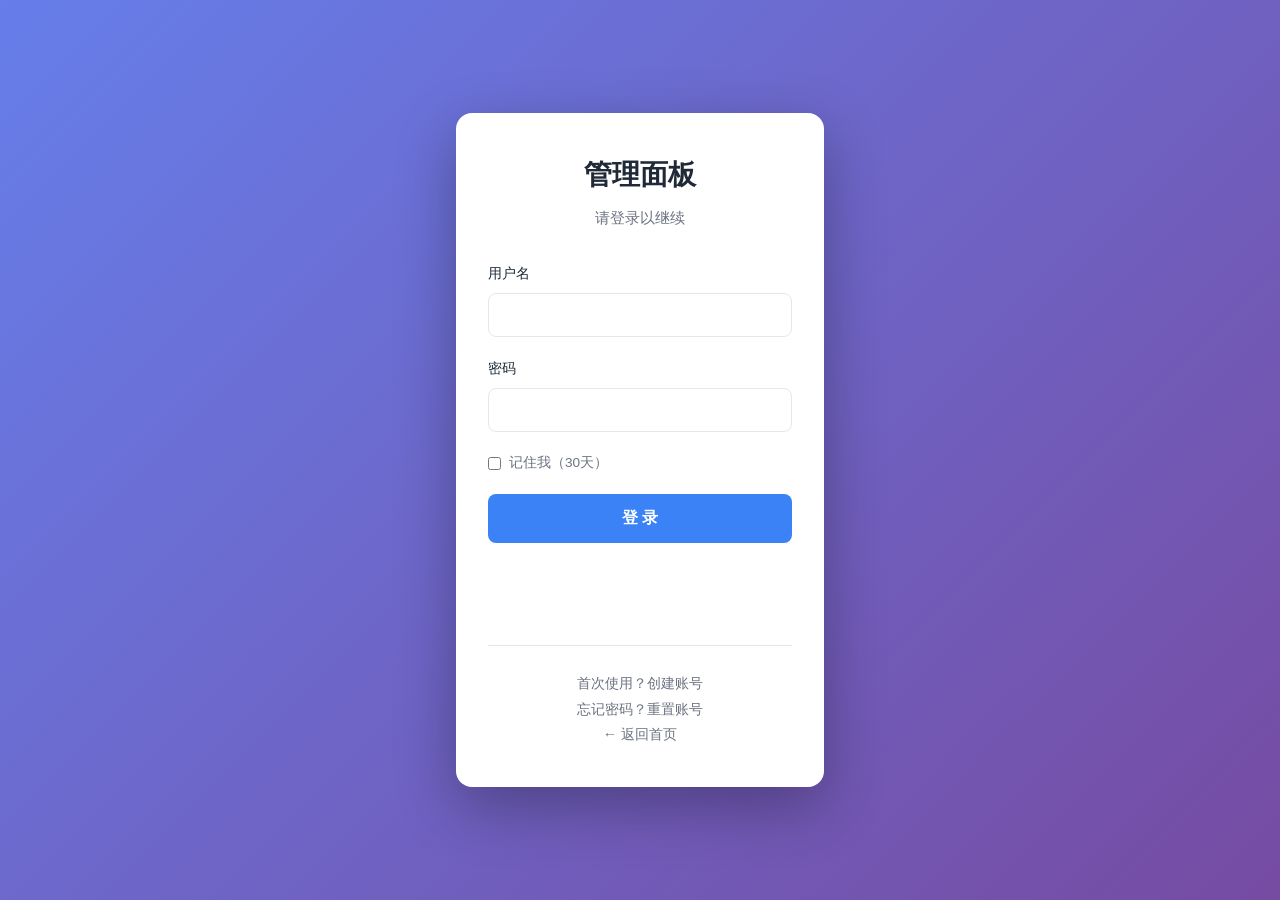
<file: admin/login.html>
<!DOCTYPE html>
<html lang="zh-CN">
<head>
    <meta charset="UTF-8">
    <meta name="viewport" content="width=device-width, initial-scale=1.0">
    <title>登录 - 管理面板</title>
    <link rel="stylesheet" href="assets/css/admin.css">
    <link rel="icon" type="image/x-icon" href="../assets/images/favicon.ico">
</head>
<body class="login-body">
    <div class="login-container">
        <div class="login-card">
            <h1 id="formTitle">管理面板</h1>
            <p id="formSubtitle" class="login-subtitle">请登录以继续</p>
            
            <!-- 登录表单 -->
            <form id="loginForm" class="login-form">
                <div class="form-group">
                    <label for="username">用户名</label>
                    <input type="text" id="username" name="username" required autocomplete="username">
                </div>
                
                <div class="form-group">
                    <label for="password">密码</label>
                    <input type="password" id="password" name="password" required autocomplete="current-password">
                </div>
                
                <div class="form-group form-check">
                    <input type="checkbox" id="remember" name="remember">
                    <label for="remember">记住我（30天）</label>
                </div>
                
                <button type="submit" class="btn-login">登 录</button>
                
                <p id="errorMsg" class="error-msg"></p>
                <p id="successMsg" class="success-msg"></p>
            </form>
            
            <!-- 初始化表单（首次设置账号） -->
            <form id="initForm" class="login-form" style="display: none;">
                <div class="form-group">
                    <label for="initSecret">初始化密钥</label>
                    <input type="password" id="initSecret" name="initSecret" placeholder="如果配置了的话">
                </div>
                
                <div class="form-group">
                    <label for="initUsername">设置用户名</label>
                    <input type="text" id="initUsername" name="initUsername" required>
                </div>
                
                <div class="form-group">
                    <label for="initPassword">设置密码</label>
                    <input type="password" id="initPassword" name="initPassword" required minlength="6">
                </div>
                
                <div class="form-group">
                    <label for="initPassword2">确认密码</label>
                    <input type="password" id="initPassword2" name="initPassword2" required minlength="6">
                </div>
                
                <button type="submit" class="btn-login">创建账号</button>
                
                <p id="initErrorMsg" class="error-msg"></p>
                <p id="initSuccessMsg" class="success-msg"></p>
            </form>
            
            <!-- 重置密码表单 -->
            <form id="resetForm" class="login-form" style="display: none;">
                <div class="form-group">
                    <label for="resetSecret">重置密钥</label>
                    <input type="password" id="resetSecret" name="resetSecret" required>
                </div>
                
                <div class="form-group">
                    <label for="resetUsername">新用户名</label>
                    <input type="text" id="resetUsername" name="resetUsername" required>
                </div>
                
                <div class="form-group">
                    <label for="resetPassword">新密码</label>
                    <input type="password" id="resetPassword" name="resetPassword" required minlength="6">
                </div>
                
                <div class="form-group">
                    <label for="resetPassword2">确认新密码</label>
                    <input type="password" id="resetPassword2" name="resetPassword2" required minlength="6">
                </div>
                
                <button type="submit" class="btn-login">重置密码</button>
                
                <p id="resetErrorMsg" class="error-msg"></p>
                <p id="resetSuccessMsg" class="success-msg"></p>
            </form>
            
            <div class="login-footer">
                <a href="#" id="toggleInit">首次使用？创建账号</a>
                <br>
                <a href="#" id="toggleReset">忘记密码？重置账号</a>
                <br>
                <a href="/">← 返回首页</a>
            </div>
        </div>
    </div>

    <script src="assets/js/auth.js"></script>
</body>
</html>
</file>
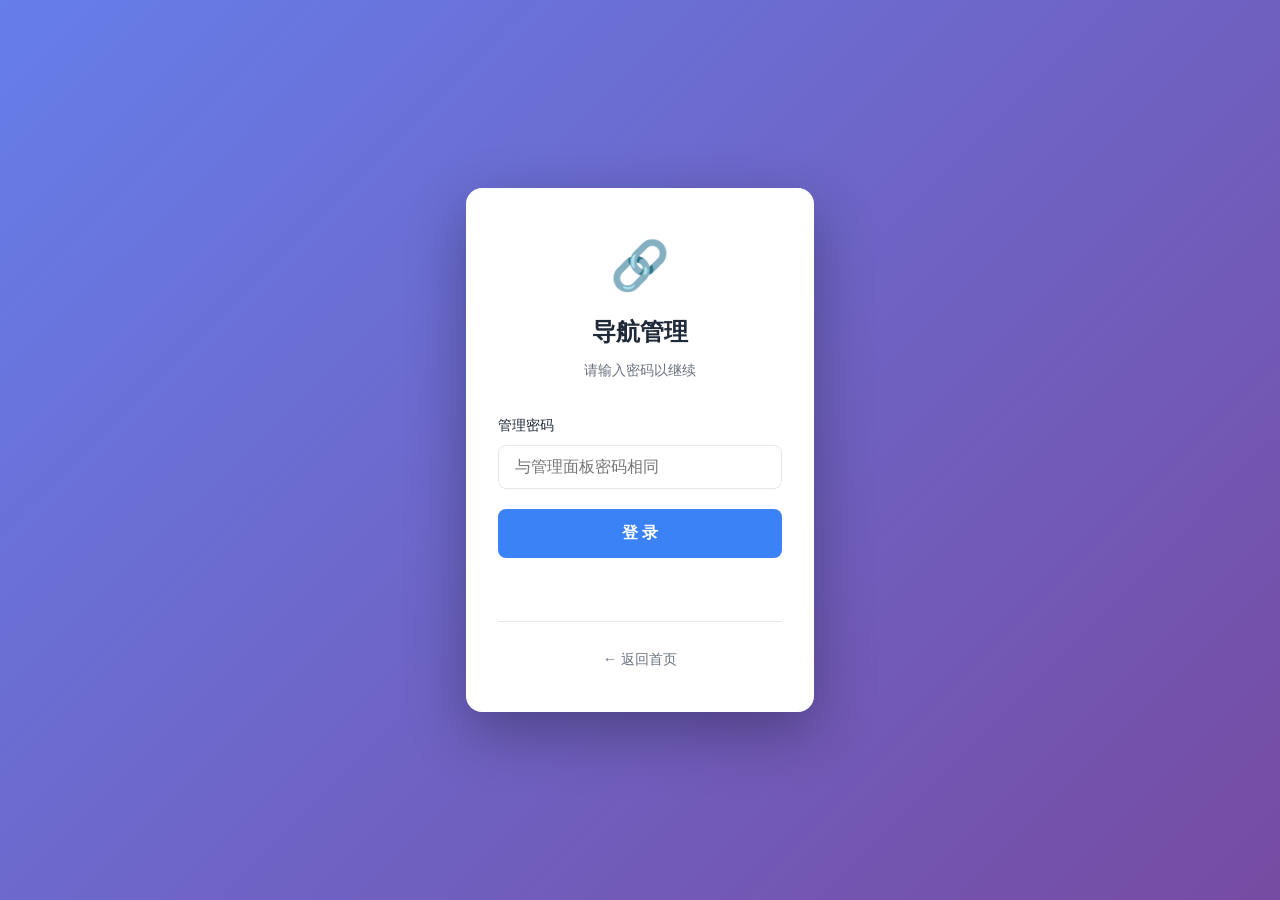
<file: nav-admin/login.html>
<!DOCTYPE html>
<html lang="zh-CN">
<head>
    <meta charset="UTF-8">
    <meta name="viewport" content="width=device-width, initial-scale=1.0">
    <title>导航管理 - 登录</title>
    <link rel="stylesheet" href="assets/css/nav-admin.css">
    <link rel="icon" type="image/x-icon" href="../assets/images/favicon.ico">
</head>
<body class="login-body">
    <div class="login-container">
        <div class="login-card">
            <div class="login-icon">🔗</div>
            <h1>导航管理</h1>
            <p class="login-subtitle">请输入密码以继续</p>
            
            <form id="loginForm" class="login-form">
                <div class="form-group">
                    <label for="password">管理密码</label>
                    <input type="password" id="password" name="password" required autocomplete="current-password" placeholder="与管理面板密码相同">
                </div>
                
                <button type="submit" class="btn-login">登 录</button>
                
                <p id="errorMsg" class="error-msg"></p>
            </form>
            
            <div class="login-footer">
                <a href="/">← 返回首页</a>
            </div>
        </div>
    </div>

    <script src="assets/js/nav-auth.js"></script>
</body>
</html>
</file>
<file: admin/assets/css/admin.css>
/* ===== 管理面板样式 ===== */
* {
    margin: 0;
    padding: 0;
    box-sizing: border-box;
}

:root {
    --primary-color: #3b82f6;
    --primary-hover: #2563eb;
    --bg-color: #f3f4f6;
    --sidebar-bg: #1f2937;
    --sidebar-text: #d1d5db;
    --sidebar-active: #3b82f6;
    --card-bg: #ffffff;
    --text-color: #1f2937;
    --text-secondary: #6b7280;
    --border-color: #e5e7eb;
    --success-color: #10b981;
    --warning-color: #f59e0b;
    --danger-color: #ef4444;
    --info-color: #3b82f6;
}

@media (prefers-color-scheme: dark) {
    :root {
        --bg-color: #111827;
        --card-bg: #1f2937;
        --text-color: #f9fafb;
        --text-secondary: #9ca3af;
        --border-color: #374151;
    }
}

body {
    font-family: -apple-system, BlinkMacSystemFont, "Segoe UI", Roboto, sans-serif;
    background-color: var(--bg-color);
    color: var(--text-color);
    line-height: 1.6;
}

/* ===== 表单元素基础样式（支持暗色模式） ===== */
input[type="text"],
input[type="password"],
input[type="email"],
input[type="number"],
input[type="url"],
input[type="search"],
input[type="tel"],
input[type="date"],
input[type="time"],
input[type="datetime-local"],
input[type="month"],
input[type="week"],
textarea,
select,
.form-input,
.form-select {
    width: 100%;
    padding: 0.6rem 0.75rem;
    border: 1px solid var(--border-color);
    border-radius: 0.5rem;
    background: var(--card-bg);
    color: var(--text-color);
    font-size: 0.95rem;
    font-family: inherit;
    transition: border-color 0.2s, box-shadow 0.2s;
    box-sizing: border-box;
}

input[type="text"]:focus,
input[type="password"]:focus,
input[type="email"]:focus,
input[type="number"]:focus,
input[type="url"]:focus,
textarea:focus,
select:focus,
.form-input:focus,
.form-select:focus {
    outline: none;
    border-color: var(--primary-color, #667eea);
    box-shadow: 0 0 0 3px rgba(102, 126, 234, 0.15);
}

input::placeholder,
textarea::placeholder {
    color: var(--text-secondary);
    opacity: 0.7;
}

textarea {
    resize: vertical;
    min-height: 80px;
}

input[type="checkbox"],
input[type="radio"] {
    width: auto;
    cursor: pointer;
    accent-color: var(--primary-color, #667eea);
}

input[type="range"] {
    width: 100%;
    cursor: pointer;
    accent-color: var(--primary-color, #667eea);
}

input[type="file"] {
    width: 100%;
    padding: 0.5rem;
    border: 1px solid var(--border-color);
    border-radius: 0.5rem;
    background: var(--card-bg);
    color: var(--text-color);
    cursor: pointer;
}

input[type="color"] {
    width: 50px;
    height: 40px;
    border: 1px solid var(--border-color);
    border-radius: 0.5rem;
    cursor: pointer;
    background: var(--card-bg);
    padding: 2px;
}

/* ===== 登录页 ===== */
.login-body {
    min-height: 100vh;
    display: flex;
    align-items: center;
    justify-content: center;
    background: linear-gradient(135deg, #667eea 0%, #764ba2 100%);
}

.login-container {
    width: 100%;
    max-width: 400px;
    padding: 1rem;
}

.login-card {
    background: var(--card-bg);
    border-radius: 1rem;
    padding: 2.5rem 2rem;
    box-shadow: 0 20px 60px rgba(0, 0, 0, 0.3);
}

.login-card h1 {
    text-align: center;
    font-size: 1.75rem;
    margin-bottom: 0.5rem;
}

.login-subtitle {
    text-align: center;
    color: var(--text-secondary);
    margin-bottom: 2rem;
    font-size: 0.95rem;
}

.login-form {
    display: flex;
    flex-direction: column;
    gap: 1.25rem;
}

.form-group {
    display: flex;
    flex-direction: column;
    gap: 0.5rem;
}

.form-group label {
    font-size: 0.9rem;
    font-weight: 500;
}

.form-group input {
    padding: 0.75rem 1rem;
    border: 1px solid var(--border-color);
    border-radius: 0.5rem;
    font-size: 1rem;
    background: var(--card-bg);
    color: var(--text-color);
    transition: border-color 0.2s;
}

.form-group input:focus {
    outline: none;
    border-color: var(--primary-color);
    box-shadow: 0 0 0 3px rgba(59, 130, 246, 0.1);
}

.form-check {
    flex-direction: row;
    align-items: center;
    gap: 0.5rem;
}

.form-check input {
    width: auto;
}

.form-check label {
    font-size: 0.85rem;
    color: var(--text-secondary);
}

.btn-login {
    padding: 0.875rem;
    background: var(--primary-color);
    color: white;
    border: none;
    border-radius: 0.5rem;
    font-size: 1rem;
    font-weight: 600;
    cursor: pointer;
    transition: background-color 0.2s;
}

.btn-login:hover {
    background: var(--primary-hover);
}

.error-msg {
    color: var(--danger-color);
    font-size: 0.85rem;
    text-align: center;
    min-height: 1.2rem;
}

.success-msg {
    color: var(--success-color);
    font-size: 0.85rem;
    text-align: center;
    min-height: 1.2rem;
}

.login-footer {
    text-align: center;
    margin-top: 1.5rem;
    padding-top: 1.5rem;
    border-top: 1px solid var(--border-color);
}

.login-footer a {
    color: var(--text-secondary);
    font-size: 0.9rem;
    text-decoration: none;
}

.login-footer a:hover {
    color: var(--primary-color);
}

/* ===== 页面加载动画 ===== */
.page-loader {
    position: fixed;
    top: 0;
    left: 0;
    right: 0;
    bottom: 0;
    background: var(--bg-color);
    display: flex;
    align-items: center;
    justify-content: center;
    z-index: 9999;
    transition: opacity 0.5s ease, visibility 0.5s ease;
}

.page-loader.hidden {
    opacity: 0;
    visibility: hidden;
}

.loader-spinner {
    width: 40px;
    height: 40px;
    border: 3px solid var(--border-color);
    border-top-color: var(--primary-color);
    border-radius: 50%;
    animation: spin 0.8s linear infinite;
}

@keyframes spin {
    to { transform: rotate(360deg); }
}

/* ===== 侧边栏 ===== */
.sidebar {
    position: fixed;
    left: 0;
    top: 0;
    bottom: 0;
    width: 250px;
    background: var(--sidebar-bg);
    color: var(--sidebar-text);
    display: flex;
    flex-direction: column;
    z-index: 100;
}

.sidebar-header {
    padding: 1.5rem;
    border-bottom: 1px solid #374151;
}

.sidebar-header h2 {
    font-size: 1.25rem;
    color: white;
}

.sidebar-nav {
    flex: 1;
    padding: 1rem 0;
    overflow-y: auto;
}

.sidebar-nav ul {
    list-style: none;
}

.nav-item {
    display: flex;
    align-items: center;
    gap: 0.75rem;
    padding: 0.75rem 1.5rem;
    color: var(--sidebar-text);
    text-decoration: none;
    transition: all 0.2s;
}

.nav-item:hover {
    background: #374151;
    color: white;
    text-decoration: none;
}

.nav-item.active {
    background: var(--sidebar-active);
    color: white;
}

.nav-icon {
    font-size: 1.1rem;
}

.sidebar-footer {
    padding: 1rem 1.5rem;
    border-top: 1px solid #374151;
}

.btn-logout {
    width: 100%;
    padding: 0.625rem;
    background: transparent;
    color: var(--sidebar-text);
    border: 1px solid #4b5563;
    border-radius: 0.5rem;
    cursor: pointer;
    font-size: 0.9rem;
    transition: all 0.2s;
}

.btn-logout:hover {
    background: #ef4444;
    border-color: #ef4444;
    color: white;
}

/* ===== 主内容区 ===== */
.main-content {
    margin-left: 250px;
    min-height: 100vh;
    display: flex;
    flex-direction: column;
}

.top-bar {
    background: var(--card-bg);
    border-bottom: 1px solid var(--border-color);
    padding: 1rem 2rem;
    display: flex;
    justify-content: space-between;
    align-items: center;
    position: sticky;
    top: 0;
    z-index: 50;
}

.top-bar h1 {
    font-size: 1.25rem;
}

.user-info {
    color: var(--text-secondary);
    font-size: 0.9rem;
}

.content-area {
    flex: 1;
    padding: 2rem;
}

.page-section {
    display: none;
}

.page-section.active {
    display: block;
}

/* ===== 统计卡片 ===== */
.stats-grid {
    display: grid;
    grid-template-columns: repeat(auto-fit, minmax(220px, 1fr));
    gap: 1rem;
    margin-bottom: 2rem;
}

.stat-card {
    background: var(--card-bg);
    border: 1px solid var(--border-color);
    border-radius: 0.75rem;
    padding: 1.5rem;
    display: flex;
    align-items: center;
    gap: 1rem;
    transition: transform 0.2s, box-shadow 0.2s;
}

.stat-card:hover {
    transform: translateY(-2px);
    box-shadow: 0 4px 12px rgba(0, 0, 0, 0.1);
}

.stat-icon {
    font-size: 2.5rem;
}

.stat-info h3 {
    font-size: 0.9rem;
    color: var(--text-secondary);
    font-weight: normal;
    margin-bottom: 0.25rem;
}

.stat-number {
    font-size: 1.75rem;
    font-weight: 700;
}

/* ===== 面板 ===== */
.panel {
    background: var(--card-bg);
    border: 1px solid var(--border-color);
    border-radius: 0.75rem;
    padding: 1.5rem;
    margin-bottom: 1.5rem;
}

.panel-header {
    display: flex;
    justify-content: space-between;
    align-items: center;
    margin-bottom: 1.5rem;
}

.panel-header h2 {
    font-size: 1.25rem;
    margin: 0;
}

.panel h2 {
    font-size: 1.25rem;
    margin-bottom: 1rem;
}

/* ===== 按钮 ===== */
.btn-primary {
    padding: 0.625rem 1.25rem;
    background: var(--primary-color);
    color: white;
    border: none;
    border-radius: 0.5rem;
    font-size: 0.9rem;
    cursor: pointer;
    transition: background-color 0.2s;
}

.btn-primary:hover {
    background: var(--primary-hover);
}

.btn-secondary {
    padding: 0.625rem 1.25rem;
    background: transparent;
    color: var(--text-color);
    border: 1px solid var(--border-color);
    border-radius: 0.5rem;
    font-size: 0.9rem;
    cursor: pointer;
    transition: all 0.2s;
}

.btn-secondary:hover {
    background: var(--bg-color);
}

.btn-link {
    background: none;
    border: none;
    color: var(--primary-color);
    cursor: pointer;
    font-size: 0.85rem;
    padding: 0.25rem 0.5rem;
}

.btn-link:hover {
    text-decoration: underline;
}

.btn-link.danger {
    color: var(--danger-color);
}

.quick-actions {
    display: flex;
    gap: 0.75rem;
    flex-wrap: wrap;
}

/* ===== 状态列表 ===== */
.status-list {
    display: flex;
    flex-direction: column;
    gap: 0.75rem;
}

.status-item {
    display: flex;
    align-items: center;
    gap: 0.75rem;
    padding: 0.75rem;
    background: var(--bg-color);
    border-radius: 0.5rem;
}

.status-dot {
    width: 10px;
    height: 10px;
    border-radius: 50%;
}

.status-dot.online {
    background: var(--success-color);
    box-shadow: 0 0 8px var(--success-color);
}

.status-dot.warning {
    background: var(--warning-color);
}

.status-dot.info {
    background: var(--info-color);
}

.status-text {
    margin-left: auto;
    color: var(--text-secondary);
    font-size: 0.9rem;
}

/* ===== 文件管理 ===== */
.file-browser {
    border: 1px solid var(--border-color);
    border-radius: 0.5rem;
    overflow: hidden;
}

.file-path {
    padding: 0.75rem 1rem;
    background: var(--bg-color);
    border-bottom: 1px solid var(--border-color);
    font-family: monospace;
    font-size: 0.9rem;
}

.file-table {
    width: 100%;
    border-collapse: collapse;
}

.file-table th,
.file-table td {
    padding: 0.75rem 1rem;
    text-align: left;
    border-bottom: 1px solid var(--border-color);
    font-size: 0.9rem;
}

.file-table th {
    background: var(--bg-color);
    font-weight: 600;
}

.file-table tr:last-child td {
    border-bottom: none;
}

.file-table tr:hover {
    background: var(--bg-color);
}

.notice {
    margin-top: 1rem;
    padding: 0.75rem;
    background: #fef3c7;
    color: #92400e;
    border-radius: 0.5rem;
    font-size: 0.85rem;
}

@media (prefers-color-scheme: dark) {
    .notice {
        background: #78350f;
        color: #fde68a;
    }
}

/* ===== 文章管理 ===== */
.post-list-admin {
    display: flex;
    flex-direction: column;
    gap: 1rem;
}

.post-item-admin {
    display: flex;
    justify-content: space-between;
    align-items: center;
    padding: 1rem;
    border: 1px solid var(--border-color);
    border-radius: 0.5rem;
}

.post-item-admin:hover {
    background: var(--bg-color);
}

.post-info h3 {
    font-size: 1rem;
    margin-bottom: 0.25rem;
}

.post-meta {
    color: var(--text-secondary);
    font-size: 0.85rem;
}

.post-actions {
    display: flex;
    gap: 0.5rem;
}

/* ===== 统计占位 ===== */
.stats-placeholder {
    text-align: center;
    padding: 3rem 1rem;
    color: var(--text-secondary);
}

.stats-features {
    list-style: none;
    margin-top: 1.5rem;
    display: inline-block;
    text-align: left;
}

.stats-features li {
    padding: 0.25rem 0;
}

/* ===== 设置表单 ===== */
.settings-form {
    max-width: 500px;
    display: flex;
    flex-direction: column;
    gap: 1.25rem;
}

.settings-form input {
    padding: 0.625rem 0.875rem;
    border: 1px solid var(--border-color);
    border-radius: 0.5rem;
    font-size: 0.95rem;
    background: var(--card-bg);
    color: var(--text-color);
}

.settings-form input:disabled {
    opacity: 0.6;
    cursor: not-allowed;
}

/* 重置密钥 */
.reset-secret-box {
    padding: 1rem;
    background: var(--bg-color);
    border-radius: 0.5rem;
}

.secret-desc {
    color: var(--text-secondary);
    font-size: 0.9rem;
    margin-bottom: 1rem;
}

.secret-display {
    display: flex;
    align-items: center;
    gap: 0.75rem;
    flex-wrap: wrap;
    margin-bottom: 1rem;
}

.secret-label {
    font-size: 0.9rem;
    font-weight: 500;
}

#resetSecretValue {
    font-family: monospace;
    font-size: 1.1rem;
    padding: 0.5rem 0.75rem;
    background: var(--card-bg);
    border: 1px solid var(--border-color);
    border-radius: 0.375rem;
    letter-spacing: 1px;
}

.btn-small {
    padding: 0.375rem 0.75rem;
    font-size: 0.8rem;
}

.secret-actions {
    margin-bottom: 0.5rem;
}

.secret-msg {
    font-size: 0.85rem;
    min-height: 1.2rem;
}

.secret-msg.success {
    color: var(--success-color);
}

.secret-msg.error {
    color: var(--danger-color);
}

/* ===== 响应式 ===== */
@media (max-width: 768px) {
    .sidebar {
        width: 60px;
    }
    
    .sidebar-header h2,
    .nav-item span:not(.nav-icon),
    .sidebar-footer .btn-logout {
        display: none;
    }
    
    .main-content {
        margin-left: 60px;
    }
    
    .content-area {
        padding: 1rem;
    }
    
    .stats-grid {
        grid-template-columns: 1fr;
    }
}

/* ===== 个人主页管理 ===== */
.profile-edit-form,
.contact-edit-form {
    display: flex;
    flex-direction: column;
    gap: 1rem;
}

.avatar-upload-area {
    display: flex;
    flex-direction: column;
    gap: 0.75rem;
}

.avatar-preview {
    width: 100px;
    height: 100px;
    border-radius: 50%;
    background: var(--bg-color);
    border: 2px solid var(--border-color);
    display: flex;
    align-items: center;
    justify-content: center;
    overflow: hidden;
}

.avatar-preview img {
    width: 100%;
    height: 100%;
    object-fit: cover;
}

.avatar-actions {
    display: flex;
    gap: 0.5rem;
}

/* 技能编辑 */
.skills-editor {
    display: flex;
    flex-direction: column;
    gap: 1rem;
}

.skills-list {
    display: flex;
    flex-wrap: wrap;
    gap: 0.5rem;
}

.skill-tag {
    display: inline-flex;
    align-items: center;
    gap: 0.5rem;
    padding: 0.375rem 0.75rem;
    background: var(--primary-color);
    color: white;
    border-radius: 9999px;
    font-size: 0.85rem;
}

.skill-remove {
    background: none;
    border: none;
    color: white;
    cursor: pointer;
    font-size: 1.1rem;
    line-height: 1;
    padding: 0;
    opacity: 0.8;
}

.skill-remove:hover {
    opacity: 1;
}

.skill-add {
    display: flex;
    gap: 0.5rem;
}

.skill-add input {
    flex: 1;
}

/* 项目编辑 */
.projects-editor {
    display: flex;
    flex-direction: column;
    gap: 1rem;
}

.projects-list {
    display: flex;
    flex-direction: column;
    gap: 1rem;
}

.project-edit-item {
    display: flex;
    gap: 1rem;
    padding: 1rem;
    background: var(--bg-color);
    border-radius: 0.5rem;
    border: 1px solid var(--border-color);
}

.project-edit-info {
    flex: 1;
    display: flex;
    flex-direction: column;
    gap: 0.5rem;
}

.project-edit-info input,
.project-edit-info textarea {
    width: 100%;
    padding: 0.5rem;
    border: 1px solid var(--border-color);
    border-radius: 0.375rem;
    background: var(--card-bg);
    color: var(--text-color);
}

.project-edit-actions {
    display: flex;
    align-items: flex-start;
}

/* 保存栏 */
.save-bar {
    display: flex;
    align-items: center;
    gap: 1rem;
    padding: 1rem;
    background: var(--card-bg);
    border: 1px solid var(--border-color);
    border-radius: 0.5rem;
    position: sticky;
    bottom: 1rem;
}

.save-msg {
    font-size: 0.9rem;
}

.save-msg.success {
    color: var(--success-color);
}

.save-msg.error {
    color: var(--danger-color);
}

/* ===== 留言管理 ===== */
.messages-manager {
    display: flex;
    flex-direction: column;
    gap: 1rem;
}

.messages-stats {
    font-size: 0.9rem;
    color: var(--text-secondary);
    display: flex;
    justify-content: space-between;
    align-items: center;
}

.messages-list {
    display: flex;
    flex-direction: column;
    gap: 0.75rem;
}

.message-item {
    padding: 1rem;
    background: var(--bg-color);
    border: 1px solid var(--border-color);
    border-radius: 0.5rem;
}

.message-header {
    display: flex;
    justify-content: space-between;
    align-items: center;
    margin-bottom: 0.5rem;
}

.message-name {
    font-weight: 600;
}

.message-time {
    font-size: 0.8rem;
    color: var(--text-secondary);
}

.message-content {
    color: var(--text-color);
    line-height: 1.6;
    margin-bottom: 0.75rem;
    white-space: pre-wrap;
    word-break: break-word;
}

.message-actions {
    display: flex;
    justify-content: flex-end;
}

.empty-state {
    text-align: center;
    padding: 2rem;
    color: var(--text-secondary);
}

/* 外部链接样式 */
.nav-link-external {
    border-top: 1px solid var(--border-color);
    margin-top: 0.5rem;
    padding-top: 0.5rem;
}

/* ===== 导航管理 ===== */
.nav-manager {
    display: flex;
    flex-direction: column;
    gap: 1.5rem;
}

/* 标签页 */
.tabs {
    display: flex;
    gap: 0.5rem;
    border-bottom: 2px solid var(--border-color);
    padding-bottom: 0;
    margin-bottom: 1rem;
}

.tab-btn {
    padding: 0.75rem 1.25rem;
    background: none;
    border: none;
    color: var(--text-secondary);
    cursor: pointer;
    font-size: 0.95rem;
    border-bottom: 2px solid transparent;
    margin-bottom: -2px;
    transition: all 0.2s ease;
}

.tab-btn:hover {
    color: var(--text-color);
}

.tab-btn.active {
    color: var(--primary-color);
    border-bottom-color: var(--primary-color);
    font-weight: 600;
}

.tab-content {
    display: none;
}

.tab-content.active {
    display: block;
    animation: fadeIn 0.3s ease;
}

@keyframes fadeIn {
    from { opacity: 0; }
    to { opacity: 1; }
}

/* 分类管理 */
.categories-container {
    display: flex;
    flex-direction: column;
    gap: 1.5rem;
}

.category-item {
    background: var(--bg-color);
    border: 1px solid var(--border-color);
    border-radius: 0.75rem;
    padding: 1.25rem;
}

.category-header {
    display: flex;
    justify-content: space-between;
    align-items: center;
    margin-bottom: 1rem;
}

.category-header h3 {
    margin: 0;
    font-size: 1.1rem;
}

.category-actions {
    display: flex;
    gap: 0.5rem;
}

.links-list {
    display: flex;
    flex-direction: column;
    gap: 0.5rem;
}

.link-item {
    display: flex;
    align-items: center;
    gap: 0.75rem;
    padding: 0.75rem 1rem;
    background: var(--card-bg);
    border: 1px solid var(--border-color);
    border-radius: 0.5rem;
}

.link-icon {
    font-size: 1.2rem;
}

.link-name {
    font-weight: 500;
    min-width: 100px;
}

.link-url {
    flex: 1;
    color: var(--text-secondary);
    font-size: 0.85rem;
    overflow: hidden;
    text-overflow: ellipsis;
    white-space: nowrap;
}

.link-actions {
    display: flex;
    gap: 0.5rem;
}

.add-category-section {
    margin-top: 1rem;
}

.btn-block {
    width: 100%;
}

/* 卡片管理 */
.cards-manager {
    display: flex;
    flex-direction: column;
    gap: 1rem;
}

.tab-desc {
    color: var(--text-secondary);
    font-size: 0.9rem;
    margin-bottom: 1rem;
}

.cards-list {
    display: flex;
    flex-direction: column;
    gap: 0.75rem;
}

.card-edit-item {
    display: flex;
    align-items: center;
    gap: 1rem;
    padding: 1rem;
    background: var(--bg-color);
    border: 1px solid var(--border-color);
    border-radius: 0.75rem;
}

.card-edit-icon {
    font-size: 2rem;
    width: 50px;
    text-align: center;
}

.card-edit-info {
    flex: 1;
}

.card-edit-title {
    font-weight: 600;
    margin-bottom: 0.25rem;
}

.card-edit-desc {
    font-size: 0.85rem;
    color: var(--text-secondary);
    margin-bottom: 0.25rem;
}

.card-edit-url {
    font-size: 0.8rem;
    color: var(--primary-color);
}

.card-edit-actions {
    display: flex;
    gap: 0.5rem;
}

.add-card-section {
    margin-top: 1rem;
}

/* 背景设置 */
.background-manager {
    display: flex;
    flex-direction: column;
    gap: 1rem;
}

.bg-type-selector {
    display: flex;
    gap: 1rem;
}

.bg-type-option {
    display: flex;
    align-items: center;
    gap: 0.5rem;
    cursor: pointer;
}

.color-input-wrapper {
    display: flex;
    gap: 0.75rem;
    align-items: center;
}

.color-input-wrapper input[type="color"] {
    width: 50px;
    height: 40px;
    border: none;
    border-radius: 0.5rem;
    cursor: pointer;
    background: none;
}

.color-text-input {
    flex: 1;
}

.bg-preview {
    width: 100%;
    height: 200px;
    border-radius: 0.75rem;
    border: 1px solid var(--border-color);
    background: var(--bg-color);
    display: flex;
    align-items: center;
    justify-content: center;
    overflow: hidden;
}

.bg-preview-content {
    background: rgba(0, 0, 0, 0.5);
    color: white;
    padding: 0.5rem 1rem;
    border-radius: 0.5rem;
}

.hint {
    font-size: 0.8rem;
    color: var(--text-secondary);
    margin-top: 0.25rem;
}

/* 拖拽上传 */
.drop-zone {
    border: 2px dashed var(--border-color);
    border-radius: 0.75rem;
    padding: 2rem;
    text-align: center;
    cursor: pointer;
    transition: all 0.2s ease;
    background: var(--card-bg);
}

.drop-zone:hover {
    border-color: var(--primary-color);
}

.drop-zone.dragover {
    border-color: var(--primary-color);
    background: rgba(59, 130, 246, 0.05);
    transform: scale(1.02);
}

.drop-zone-content {
    display: flex;
    flex-direction: column;
    align-items: center;
    gap: 0.5rem;
}

.drop-zone-icon {
    font-size: 2.5rem;
    margin-bottom: 0.5rem;
}

.drop-zone p {
    margin: 0;
    color: var(--text-color);
    font-size: 0.95rem;
}

.drop-zone-hint {
    color: var(--primary-color) !important;
    font-size: 0.85rem !important;
    text-decoration: underline;
}

.btn-danger {
    background: #ef4444;
    color: white;
    border: none;
    border-radius: 0.5rem;
    cursor: pointer;
    transition: background 0.2s ease;
}

.btn-danger:hover {
    background: #dc2626;
}

.btn-block {
    width: 100%;
}

/* ===== 访问统计 ===== */
.stats-header {
    display: flex;
    justify-content: space-between;
    align-items: center;
    margin-bottom: 1.5rem;
}

.stats-header h2 {
    margin: 0;
}

.stats-loading {
    display: flex;
    flex-direction: column;
    align-items: center;
    justify-content: center;
    padding: 4rem 2rem;
    gap: 1rem;
    color: var(--text-secondary);
}

.stats-error {
    text-align: center;
    padding: 2rem;
    color: var(--danger-color);
    background: rgba(239, 68, 68, 0.1);
    border-radius: 0.75rem;
    border: 1px solid rgba(239, 68, 68, 0.2);
}

/* 统计卡片网格 */
.stats-grid {
    display: grid;
    grid-template-columns: repeat(auto-fit, minmax(200px, 1fr));
    gap: 1rem;
    margin-bottom: 1.5rem;
}

.stat-card {
    background: var(--card-bg);
    border: 1px solid var(--border-color);
    border-radius: 0.75rem;
    padding: 1.25rem;
    display: flex;
    align-items: center;
    gap: 1rem;
    transition: all 0.2s ease;
}

.stat-card:hover {
    border-color: var(--primary-color);
    transform: translateY(-2px);
    box-shadow: 0 4px 12px rgba(0, 0, 0, 0.1);
}

.stat-icon {
    font-size: 2rem;
}

.stat-info {
    flex: 1;
}

.stat-info h3 {
    font-size: 0.85rem;
    color: var(--text-secondary);
    margin: 0 0 0.25rem 0;
    font-weight: normal;
}

.stat-number {
    font-size: 1.5rem;
    font-weight: 700;
    color: var(--text-color);
    margin: 0;
}

/* 两列布局 */
.stats-columns {
    display: grid;
    grid-template-columns: repeat(auto-fit, minmax(300px, 1fr));
    gap: 1rem;
    margin-bottom: 1.5rem;
}

/* 排行榜 */
.rank-list {
    display: flex;
    flex-direction: column;
    gap: 0.75rem;
}

.rank-item {
    display: flex;
    align-items: center;
    gap: 0.75rem;
}

.rank-number {
    width: 24px;
    height: 24px;
    border-radius: 50%;
    background: var(--bg-color);
    display: flex;
    align-items: center;
    justify-content: center;
    font-size: 0.8rem;
    font-weight: 600;
    color: var(--text-secondary);
    flex-shrink: 0;
}

.rank-item:nth-child(1) .rank-number {
    background: #fbbf24;
    color: white;
}

.rank-item:nth-child(2) .rank-number {
    background: #9ca3af;
    color: white;
}

.rank-item:nth-child(3) .rank-number {
    background: #f97316;
    color: white;
}

.rank-info {
    flex: 1;
    min-width: 0;
}

.rank-name {
    font-size: 0.9rem;
    margin-bottom: 0.25rem;
    overflow: hidden;
    text-overflow: ellipsis;
    white-space: nowrap;
}

.rank-bar {
    height: 6px;
    background: var(--bg-color);
    border-radius: 3px;
    overflow: hidden;
}

.rank-bar-fill {
    height: 100%;
    background: linear-gradient(90deg, var(--primary-color), #8b5cf6);
    border-radius: 3px;
    transition: width 0.5s ease;
}

.rank-value {
    font-size: 0.85rem;
    font-weight: 600;
    color: var(--text-secondary);
    flex-shrink: 0;
    min-width: 60px;
    text-align: right;
}

/* 趋势图 */
.trend-chart {
    padding: 1rem 0;
}

.trend-bars {
    display: flex;
    align-items: flex-end;
    justify-content: space-around;
    height: 200px;
    gap: 0.5rem;
    padding: 0 1rem;
}

.trend-bar-item {
    flex: 1;
    display: flex;
    flex-direction: column;
    align-items: center;
    height: 100%;
}

.trend-bar-wrapper {
    flex: 1;
    width: 100%;
    display: flex;
    align-items: flex-end;
    justify-content: center;
}

.trend-bar-fill {
    width: 60%;
    max-width: 40px;
    background: linear-gradient(180deg, var(--primary-color), #8b5cf6);
    border-radius: 4px 4px 0 0;
    transition: height 0.5s ease;
    min-height: 4px;
}

.trend-bar-label {
    font-size: 0.75rem;
    color: var(--text-secondary);
    margin-top: 0.5rem;
}

.trend-bar-value {
    font-size: 0.7rem;
    color: var(--text-secondary);
    margin-top: 0.25rem;
}

/* 加载动画 */
.loader-spinner {
    width: 40px;
    height: 40px;
    border: 3px solid var(--border-color);
    border-top-color: var(--primary-color);
    border-radius: 50%;
    animation: spin 0.8s linear infinite;
}

@keyframes spin {
    to { transform: rotate(360deg); }
}

.panel {
    background: var(--card-bg);
    border: 1px solid var(--border-color);
    border-radius: 0.75rem;
    padding: 1.25rem;
    margin-bottom: 1rem;
}

.panel h3 {
    margin: 0 0 1rem 0;
    font-size: 1rem;
}

.empty-state {
    text-align: center;
    padding: 2rem;
    color: var(--text-secondary);
    font-size: 0.9rem;
}

/* ===== 留言管理 ===== */
.messages-manager {
    max-width: 900px;
}

/* 标签页 */
.tabs {
    display: flex;
    gap: 0.5rem;
    margin-bottom: 1.5rem;
    border-bottom: 2px solid var(--border-color);
    padding-bottom: 0;
}

.tab-btn {
    padding: 0.75rem 1.25rem;
    background: none;
    border: none;
    border-bottom: 2px solid transparent;
    margin-bottom: -2px;
    cursor: pointer;
    font-size: 0.95rem;
    color: var(--text-secondary);
    transition: all 0.2s ease;
}

.tab-btn:hover {
    color: var(--text-color);
}

.tab-btn.active {
    color: var(--primary-color);
    border-bottom-color: var(--primary-color);
    font-weight: 600;
}

.tab-content {
    display: none;
    animation: fadeIn 0.3s ease;
}

.tab-content.active {
    display: block;
}

/* ===== 设置项长条布局 ===== */
.setting-row {
    display: flex;
    align-items: center;
    justify-content: space-between;
    padding: 1.25rem 0;
    border-bottom: 1px solid var(--border-color);
    gap: 2rem;
}

.setting-row:last-of-type {
    border-bottom: none;
}

.setting-info {
    flex: 1;
    min-width: 0;
}

.setting-label {
    display: block;
    font-weight: 600;
    font-size: 0.95rem;
    color: var(--text-color);
    margin-bottom: 0.25rem;
}

.setting-desc {
    font-size: 0.8rem;
    color: var(--text-secondary);
    margin: 0;
    line-height: 1.4;
}

.setting-control {
    flex-shrink: 0;
    min-width: 280px;
}

.setting-control .form-input {
    width: 100%;
}

/* 开关按钮 */
.switch {
    position: relative;
    display: inline-block;
    width: 48px;
    height: 26px;
}

.switch input {
    opacity: 0;
    width: 0;
    height: 0;
}

.slider {
    position: absolute;
    cursor: pointer;
    top: 0;
    left: 0;
    right: 0;
    bottom: 0;
    background-color: #ccc;
    transition: 0.3s;
    border-radius: 26px;
}

.slider:before {
    position: absolute;
    content: "";
    height: 20px;
    width: 20px;
    left: 3px;
    bottom: 3px;
    background-color: white;
    transition: 0.3s;
    border-radius: 50%;
}

input:checked + .slider {
    background-color: var(--primary-color);
}

input:checked + .slider:before {
    transform: translateX(22px);
}

/* 响应式 */
@media (max-width: 768px) {
    .setting-row {
        flex-direction: column;
        align-items: flex-start;
        gap: 0.75rem;
    }
    .setting-control {
        width: 100%;
        min-width: 0;
    }
}

/* ===== 网盘管理表格 ===== */
.drive-table-container {
    overflow-x: auto;
    margin: 0 -1rem;
    padding: 0 1rem;
}

.drive-manage-table {
    width: 100%;
    border-collapse: collapse;
    font-size: 0.9rem;
}

.drive-manage-table thead {
    background: var(--bg-color);
    border-bottom: 2px solid var(--border-color);
}

.drive-manage-table th {
    padding: 0.875rem 1rem;
    text-align: left;
    font-weight: 600;
    color: var(--text-color);
    white-space: nowrap;
}

.drive-manage-table td {
    padding: 0.875rem 1rem;
    border-bottom: 1px solid var(--border-color);
    color: var(--text-color);
    vertical-align: middle;
}

.drive-manage-table tbody tr:last-child td {
    border-bottom: none;
}

.drive-manage-table tbody tr:hover {
    background: var(--bg-color);
}

.drive-manage-table .col-checkbox {
    width: 40px;
}

.drive-manage-table .col-icon {
    width: 60px;
    text-align: center;
    font-size: 1.5rem;
}

.drive-manage-table .col-name {
    min-width: 120px;
    font-weight: 500;
}

.drive-manage-table .col-desc {
    min-width: 150px;
    color: var(--text-secondary);
}

.drive-manage-table .col-code {
    width: 100px;
}

.drive-manage-table .col-url {
    min-width: 180px;
    max-width: 250px;
    overflow: hidden;
    text-overflow: ellipsis;
    white-space: nowrap;
    color: var(--text-secondary);
    font-family: inherit;
    font-size: inherit;
}

.drive-manage-table .col-action {
    width: 120px;
    white-space: nowrap;
}

.drive-manage-table .btn-link {
    background: none;
    border: none;
    color: var(--primary-color);
    cursor: pointer;
    padding: 0.25rem 0.5rem;
    font-size: 0.85rem;
}

.drive-manage-table .btn-link:hover {
    text-decoration: underline;
}

/* ===== 手机端优化 ===== */
@media (max-width: 768px) {
    /* 侧边栏 */
    .sidebar {
        width: 56px;
    }

    .sidebar-header {
        padding: 0.75rem 0;
        justify-content: center;
    }

    .nav-item {
        padding: 0.75rem;
        justify-content: center;
    }

    .nav-icon {
        margin: 0;
        font-size: 1.2rem;
    }

    .main-content {
        margin-left: 56px;
    }

    .content-area {
        padding: 0.75rem;
    }

    /* 面板 */
    .panel {
        padding: 1rem;
    }

    .panel-header {
        flex-direction: column;
        align-items: flex-start;
        gap: 0.5rem;
    }

    .panel-header h2 {
        font-size: 1.1rem;
    }

    /* 统计卡片 */
    .stats-grid {
        grid-template-columns: 1fr 1fr;
        gap: 0.5rem;
    }

    .stat-card {
        padding: 0.75rem;
    }

    .stat-number {
        font-size: 1.25rem;
    }

    /* 按钮 */
    .btn-primary, .btn-secondary, .btn-danger {
        padding: 0.4rem 0.75rem;
        font-size: 0.8rem;
    }

    .btn-small {
        padding: 0.25rem 0.5rem;
        font-size: 0.75rem;
    }

    /* 表单 */
    .form-input, .form-select, textarea.form-input {
        font-size: 0.9rem;
        padding: 0.5rem;
    }

    .form-group label {
        font-size: 0.85rem;
    }

    /* 表格 */
    .drive-table-container {
        margin: 0 -0.75rem;
        padding: 0 0.75rem;
    }

    .drive-manage-table {
        font-size: 0.8rem;
    }

    .drive-manage-table th,
    .drive-manage-table td {
        padding: 0.5rem;
    }

    .drive-manage-table .col-action {
        width: auto;
    }

    /* 标签页 */
    .tabs {
        overflow-x: auto;
        flex-wrap: nowrap;
        -webkit-overflow-scrolling: touch;
    }

    .tab-btn {
        white-space: nowrap;
        padding: 0.4rem 0.75rem;
        font-size: 0.8rem;
    }

    /* 弹窗 */
    .modal-content {
        width: 95% !important;
        max-width: 95% !important;
        margin: 5vh auto;
        padding: 1rem;
        max-height: 90vh;
        overflow-y: auto;
    }

    .modal-content h3 {
        font-size: 1.1rem;
    }

    /* 快速操作 */
    .quick-actions {
        flex-direction: column;
    }

    .quick-actions button {
        width: 100%;
    }

    /* 批量工具栏 */
    #postBatchToolbar, #batchToolbar {
        flex-wrap: wrap;
        gap: 0.5rem;
    }

    /* 设置行 */
    .setting-row {
        flex-direction: column;
        align-items: flex-start;
        gap: 0.5rem;
    }

    .setting-control {
        width: 100%;
    }

    /* 两列/三列表单 */
    .form-grid-2, .form-grid-3 {
        grid-template-columns: 1fr !important;
    }
}

@media (max-width: 480px) {
    .stats-grid {
        grid-template-columns: 1fr;
    }

    .panel-header > div {
        flex-direction: column;
        width: 100%;
    }

    .panel-header > div button {
        width: 100%;
    }
}

.drive-manage-table .btn-link.danger {
    color: var(--danger-color);
}

/* 弹窗 */
.modal {
    display: none;
    position: fixed;
    top: 0;
    left: 0;
    width: 100%;
    height: 100%;
    background: rgba(0,0,0,0.5);
    z-index: 1000;
    align-items: center;
    justify-content: center;
}

.modal.show {
    display: flex;
}

.modal-content {
    background: var(--card-bg);
    border-radius: 1rem;
    padding: 2rem;
    max-width: 500px;
    width: 90%;
    max-height: 90vh;
    overflow-y: auto;
    box-shadow: 0 20px 60px rgba(0,0,0,0.3);
}

.modal-content h3 {
    margin-bottom: 1.5rem;
    color: var(--text-color);
}

@keyframes fadeIn {
    from { opacity: 0; transform: translateY(10px); }
    to { opacity: 1; transform: translateY(0); }
}

/* 留言列表 */
.msg-list-header {
    display: flex;
    justify-content: space-between;
    align-items: center;
    margin-bottom: 1rem;
}

.msg-list-header h2 {
    margin: 0;
    font-size: 1.25rem;
}

.messages-admin-list {
    display: flex;
    flex-direction: column;
    gap: 1rem;
}

.admin-message-item {
    background: var(--card-bg);
    border: 1px solid var(--border-color);
    border-radius: 0.75rem;
    padding: 1rem;
    transition: all 0.2s ease;
}

.admin-message-item:hover {
    border-color: var(--primary-color);
}

.admin-message-header {
    display: flex;
    justify-content: space-between;
    align-items: center;
    margin-bottom: 0.75rem;
}

.admin-message-info {
    display: flex;
    align-items: center;
    gap: 1rem;
}

.admin-message-name {
    font-weight: 600;
    color: var(--primary-color);
}

.admin-message-ip {
    font-size: 0.8rem;
    color: var(--text-secondary);
    background: var(--bg-color);
    padding: 0.2rem 0.5rem;
    border-radius: 0.25rem;
    font-family: monospace;
}

.admin-message-time {
    font-size: 0.85rem;
    color: var(--text-secondary);
}

.admin-message-content {
    line-height: 1.6;
    margin-bottom: 0.75rem;
    word-wrap: break-word;
}

.admin-message-actions {
    display: flex;
    gap: 0.5rem;
}

/* 回复表单 */
.reply-form {
    margin-top: 1rem;
    padding-top: 1rem;
    border-top: 1px solid var(--border-color);
}

.reply-form textarea {
    width: 100%;
    padding: 0.75rem;
    border: 1px solid var(--border-color);
    border-radius: 0.5rem;
    background: var(--bg-color);
    color: var(--text-color);
    resize: vertical;
    font-family: inherit;
    font-size: 0.9rem;
    margin-bottom: 0.5rem;
}

.reply-form textarea:focus {
    outline: none;
    border-color: var(--primary-color);
}

.reply-form-actions {
    display: flex;
    gap: 0.5rem;
}

/* 站长回复 */
.admin-reply-box {
    margin-top: 0.75rem;
    padding: 0.75rem 1rem;
    background: rgba(99, 102, 241, 0.1);
    border-left: 3px solid var(--primary-color);
    border-radius: 0 0.5rem 0.5rem 0;
}

.reply-label {
    font-size: 0.8rem;
    font-weight: 600;
    color: var(--primary-color);
    margin-bottom: 0.5rem;
}

.reply-content {
    font-size: 0.95rem;
    line-height: 1.5;
}

.reply-time {
    font-size: 0.8rem;
    color: var(--text-secondary);
    margin-top: 0.5rem;
    text-align: right;
}

/* 颜色选择器 */
.color-input-wrapper {
    display: flex;
    gap: 0.75rem;
    align-items: center;
}

.color-input-wrapper input[type="color"] {
    width: 48px;
    height: 40px;
    border: 1px solid var(--border-color);
    border-radius: 0.5rem;
    cursor: pointer;
    background: none;
    padding: 2px;
}

.color-text-input {
    flex: 1;
}

.hint {
    font-size: 0.8rem;
    color: var(--text-secondary);
    margin-top: 0.25rem;
}

/* 复选框 */
.checkbox-label {
    display: flex;
    align-items: center;
    gap: 0.5rem;
    cursor: pointer;
    font-weight: normal;
}

.checkbox-label input[type="checkbox"] {
    width: 18px;
    height: 18px;
    cursor: pointer;
}

/* 黑名单 */
.blacklist-header {
    display: flex;
    justify-content: space-between;
    align-items: center;
    margin-bottom: 1rem;
}

.blacklist-header h2 {
    margin: 0;
    font-size: 1.25rem;
}

.blacklist-list {
    min-height: 100px;
}

.blacklist-items {
    display: flex;
    flex-direction: column;
    gap: 0.75rem;
}

.blacklist-item {
    display: flex;
    justify-content: space-between;
    align-items: center;
    padding: 0.75rem 1rem;
    background: var(--bg-color);
    border: 1px solid var(--border-color);
    border-radius: 0.5rem;
}

.blacklist-info {
    display: flex;
    flex-direction: column;
    gap: 0.25rem;
}

.blacklist-ip {
    font-family: monospace;
    font-weight: 600;
    color: #ef4444;
}

.blacklist-reason {
    font-size: 0.85rem;
    color: var(--text-secondary);
}

.blacklist-actions {
    display: flex;
    align-items: center;
    gap: 1rem;
}

.blacklist-time {
    font-size: 0.8rem;
    color: var(--text-secondary);
}

/* 危险按钮 */
.btn-danger {
    background: #ef4444;
    color: white;
    border: none;
    padding: 0.5rem 1rem;
    border-radius: 0.5rem;
    cursor: pointer;
    font-size: 0.9rem;
    transition: all 0.2s ease;
}

.btn-danger:hover {
    background: #dc2626;
    transform: translateY(-1px);
}

.btn-danger:active {
    transform: translateY(0);
}

.btn-small {
    padding: 0.35rem 0.75rem;
    font-size: 0.85rem;
}
</file>
<file: nav-admin/assets/css/nav-admin.css>
/* ===== 导航管理样式 ===== */
* {
    margin: 0;
    padding: 0;
    box-sizing: border-box;
}

:root {
    --primary-color: #3b82f6;
    --primary-hover: #2563eb;
    --bg-color: #f3f4f6;
    --card-bg: #ffffff;
    --text-color: #1f2937;
    --text-secondary: #6b7280;
    --border-color: #e5e7eb;
    --success-color: #10b981;
    --danger-color: #ef4444;
    --warning-color: #f59e0b;
}

@media (prefers-color-scheme: dark) {
    :root {
        --bg-color: #111827;
        --card-bg: #1f2937;
        --text-color: #f9fafb;
        --text-secondary: #9ca3af;
        --border-color: #374151;
    }
}

body {
    font-family: -apple-system, BlinkMacSystemFont, "Segoe UI", Roboto, sans-serif;
    background-color: var(--bg-color);
    color: var(--text-color);
    line-height: 1.6;
}

/* ===== 登录页 ===== */
.login-body {
    min-height: 100vh;
    display: flex;
    align-items: center;
    justify-content: center;
    background: linear-gradient(135deg, #667eea 0%, #764ba2 100%);
}

.login-container {
    width: 100%;
    max-width: 380px;
    padding: 1rem;
}

.login-card {
    background: var(--card-bg);
    border-radius: 1rem;
    padding: 2.5rem 2rem;
    box-shadow: 0 20px 60px rgba(0, 0, 0, 0.3);
    text-align: center;
}

.login-icon {
    font-size: 3rem;
    margin-bottom: 0.5rem;
}

.login-card h1 {
    font-size: 1.5rem;
    margin-bottom: 0.5rem;
}

.login-subtitle {
    color: var(--text-secondary);
    margin-bottom: 2rem;
    font-size: 0.9rem;
}

.login-form {
    display: flex;
    flex-direction: column;
    gap: 1.25rem;
    text-align: left;
}

.form-group {
    display: flex;
    flex-direction: column;
    gap: 0.5rem;
}

.form-group label {
    font-size: 0.9rem;
    font-weight: 500;
}

.form-group input {
    padding: 0.75rem 1rem;
    border: 1px solid var(--border-color);
    border-radius: 0.5rem;
    font-size: 1rem;
    background: var(--card-bg);
    color: var(--text-color);
    transition: border-color 0.2s;
}

.form-group input:focus {
    outline: none;
    border-color: var(--primary-color);
    box-shadow: 0 0 0 3px rgba(59, 130, 246, 0.1);
}

.btn-login {
    padding: 0.875rem;
    background: var(--primary-color);
    color: white;
    border: none;
    border-radius: 0.5rem;
    font-size: 1rem;
    font-weight: 600;
    cursor: pointer;
    transition: background-color 0.2s;
}

.btn-login:hover {
    background: var(--primary-hover);
}

.error-msg {
    color: var(--danger-color);
    font-size: 0.85rem;
    text-align: center;
    min-height: 1.2rem;
}

.success-msg {
    color: var(--success-color);
    font-size: 0.85rem;
    text-align: center;
    min-height: 1.2rem;
}

.login-footer {
    text-align: center;
    margin-top: 1.5rem;
    padding-top: 1.5rem;
    border-top: 1px solid var(--border-color);
}

.login-footer a {
    color: var(--text-secondary);
    font-size: 0.9rem;
    text-decoration: none;
}

.login-footer a:hover {
    color: var(--primary-color);
}

/* ===== 管理页面 ===== */
.top-bar {
    background: var(--card-bg);
    border-bottom: 1px solid var(--border-color);
    position: sticky;
    top: 0;
    z-index: 100;
}

.top-bar-content {
    max-width: 900px;
    margin: 0 auto;
    padding: 1rem 1.5rem;
    display: flex;
    justify-content: space-between;
    align-items: center;
}

.top-bar h1 {
    font-size: 1.25rem;
}

.top-actions {
    display: flex;
    gap: 0.75rem;
}

.container {
    max-width: 900px;
    margin: 0 auto;
    padding: 2rem 1.5rem;
}

.status-msg {
    padding: 0.75rem 1rem;
    border-radius: 0.5rem;
    margin-bottom: 1.5rem;
    font-size: 0.9rem;
    display: none;
}

.status-msg.success {
    display: block;
    background: #d1fae5;
    color: #065f46;
}

.status-msg.error {
    display: block;
    background: #fee2e2;
    color: #991b1b;
}

@media (prefers-color-scheme: dark) {
    .status-msg.success {
        background: #064e3b;
        color: #6ee7b7;
    }
    .status-msg.error {
        background: #7f1d1d;
        color: #fca5a5;
    }
}

/* 分类卡片 */
.category-card {
    background: var(--card-bg);
    border: 1px solid var(--border-color);
    border-radius: 0.75rem;
    margin-bottom: 1.5rem;
    overflow: hidden;
}

.category-header {
    display: flex;
    justify-content: space-between;
    align-items: center;
    padding: 1rem 1.25rem;
    border-bottom: 1px solid var(--border-color);
    background: var(--bg-color);
}

.category-title {
    font-size: 1.1rem;
    font-weight: 600;
    display: flex;
    align-items: center;
    gap: 0.5rem;
}

.category-title input {
    font-size: 1.1rem;
    font-weight: 600;
    border: 1px solid var(--border-color);
    border-radius: 0.375rem;
    padding: 0.25rem 0.5rem;
    background: var(--card-bg);
    color: var(--text-color);
    width: 200px;
}

.category-actions {
    display: flex;
    gap: 0.5rem;
}

/* 链接列表 */
.link-list {
    padding: 0.75rem;
}

.link-item {
    display: flex;
    align-items: center;
    gap: 0.75rem;
    padding: 0.75rem 1rem;
    border-radius: 0.5rem;
    transition: background-color 0.2s;
}

.link-item:hover {
    background: var(--bg-color);
}

.link-icon {
    font-size: 1.25rem;
    width: 28px;
    text-align: center;
}

.link-info {
    flex: 1;
    min-width: 0;
}

.link-name {
    font-weight: 500;
    font-size: 0.95rem;
}

.link-url {
    color: var(--text-secondary);
    font-size: 0.8rem;
    overflow: hidden;
    text-overflow: ellipsis;
    white-space: nowrap;
}

.link-actions {
    display: flex;
    gap: 0.5rem;
    opacity: 0;
    transition: opacity 0.2s;
}

.link-item:hover .link-actions {
    opacity: 1;
}

/* 按钮 */
.btn-primary {
    padding: 0.5rem 1rem;
    background: var(--primary-color);
    color: white;
    border: none;
    border-radius: 0.5rem;
    font-size: 0.9rem;
    cursor: pointer;
    transition: background-color 0.2s;
}

.btn-primary:hover {
    background: var(--primary-hover);
}

.btn-primary:disabled {
    opacity: 0.6;
    cursor: not-allowed;
}

.btn-secondary {
    padding: 0.5rem 1rem;
    background: transparent;
    color: var(--text-color);
    border: 1px solid var(--border-color);
    border-radius: 0.5rem;
    font-size: 0.9rem;
    cursor: pointer;
    transition: all 0.2s;
}

.btn-secondary:hover {
    background: var(--bg-color);
}

.btn-small {
    padding: 0.25rem 0.625rem;
    font-size: 0.8rem;
}

.btn-danger {
    padding: 0.25rem 0.625rem;
    background: transparent;
    color: var(--danger-color);
    border: 1px solid var(--danger-color);
    border-radius: 0.375rem;
    font-size: 0.8rem;
    cursor: pointer;
    transition: all 0.2s;
}

.btn-danger:hover {
    background: var(--danger-color);
    color: white;
}

.btn-block {
    width: 100%;
    padding: 0.75rem;
}

.add-category-section {
    margin-top: 1rem;
}

/* 空状态 */
.empty-state {
    text-align: center;
    padding: 2rem;
    color: var(--text-secondary);
    font-size: 0.9rem;
}

/* ===== 弹窗 ===== */
.modal {
    position: fixed;
    top: 0;
    left: 0;
    right: 0;
    bottom: 0;
    background: rgba(0, 0, 0, 0.5);
    display: flex;
    align-items: center;
    justify-content: center;
    z-index: 1000;
}

.modal-content {
    background: var(--card-bg);
    border-radius: 0.75rem;
    padding: 1.5rem;
    width: 90%;
    max-width: 400px;
    box-shadow: 0 20px 60px rgba(0, 0, 0, 0.3);
}

.modal-content h2 {
    font-size: 1.25rem;
    margin-bottom: 1.25rem;
}

.modal-actions {
    display: flex;
    justify-content: flex-end;
    gap: 0.75rem;
    margin-top: 1.5rem;
}

/* ===== 响应式 ===== */
@media (max-width: 640px) {
    .top-bar-content {
        padding: 0.75rem 1rem;
    }
    
    .top-bar h1 {
        font-size: 1rem;
    }
    
    .container {
        padding: 1rem;
    }
    
    .link-actions {
        opacity: 1;
    }
}

/* ===== 标签页 ===== */
.tabs {
    display: flex;
    gap: 0.5rem;
    margin-bottom: 1.5rem;
    border-bottom: 1px solid var(--border-color);
    padding-bottom: 0;
}

.tab-btn {
    padding: 0.75rem 1.25rem;
    background: none;
    border: none;
    border-bottom: 2px solid transparent;
    color: var(--text-secondary);
    cursor: pointer;
    font-size: 0.95rem;
    font-weight: 500;
    transition: all 0.2s ease;
    margin-bottom: -1px;
}

.tab-btn:hover {
    color: var(--text-color);
}

.tab-btn.active {
    color: var(--primary-color);
    border-bottom-color: var(--primary-color);
}

.tab-content {
    display: none;
    animation: fadeIn 0.3s ease;
}

.tab-content.active {
    display: block;
}

@keyframes fadeIn {
    from { opacity: 0; transform: translateY(10px); }
    to { opacity: 1; transform: translateY(0); }
}

.tab-desc {
    color: var(--text-secondary);
    font-size: 0.9rem;
    margin-bottom: 1.5rem;
}

/* ===== 卡片管理 ===== */
.cards-list {
    display: flex;
    flex-direction: column;
    gap: 1rem;
}

.card-edit-item {
    display: flex;
    align-items: center;
    gap: 1rem;
    padding: 1rem;
    background: var(--card-bg);
    border: 1px solid var(--border-color);
    border-radius: 0.75rem;
    transition: all 0.2s ease;
}

.card-edit-item:hover {
    border-color: var(--primary-color);
}

.card-edit-icon {
    font-size: 2rem;
    width: 4rem;
    height: 4rem;
    display: flex;
    align-items: center;
    justify-content: center;
    background: var(--bg-color);
    border-radius: 0.5rem;
}

.card-edit-info {
    flex: 1;
}

.card-edit-title {
    font-weight: 600;
    font-size: 1rem;
    margin-bottom: 0.25rem;
}

.card-edit-desc {
    color: var(--text-secondary);
    font-size: 0.85rem;
    margin-bottom: 0.25rem;
}

.card-edit-url {
    color: var(--primary-color);
    font-size: 0.8rem;
    font-family: monospace;
}

.card-edit-actions {
    display: flex;
    gap: 0.5rem;
}

/* ===== 背景设置 ===== */
.background-manager {
    background: var(--card-bg);
    border: 1px solid var(--border-color);
    border-radius: 0.75rem;
    padding: 1.5rem;
}

.bg-type-selector {
    display: flex;
    gap: 1.5rem;
}

.bg-type-option {
    display: flex;
    align-items: center;
    gap: 0.5rem;
    cursor: pointer;
    font-size: 0.95rem;
}

.bg-type-option input {
    cursor: pointer;
}

.color-input-wrapper {
    display: flex;
    gap: 0.75rem;
    align-items: center;
}

.color-input-wrapper input[type="color"] {
    width: 3rem;
    height: 3rem;
    padding: 0;
    border: 2px solid var(--border-color);
    border-radius: 0.5rem;
    cursor: pointer;
    background: none;
}

.color-text-input {
    flex: 1;
    font-family: monospace;
}

.hint {
    font-size: 0.8rem;
    color: var(--text-secondary);
    margin-top: 0.25rem;
}

.bg-preview {
    width: 100%;
    height: 200px;
    border-radius: 0.75rem;
    border: 2px solid var(--border-color);
    display: flex;
    align-items: center;
    justify-content: center;
    background: var(--bg-color);
    transition: all 0.3s ease;
    overflow: hidden;
}

.bg-preview-content {
    background: rgba(0, 0, 0, 0.3);
    color: white;
    padding: 0.75rem 1.5rem;
    border-radius: 2rem;
    font-size: 0.9rem;
    backdrop-filter: blur(4px);
}

/* ===== 拖拽上传区域 ===== */
.drop-zone {
    border: 2px dashed var(--border-color);
    border-radius: 0.75rem;
    padding: 2rem;
    text-align: center;
    cursor: pointer;
    transition: all 0.2s ease;
    background: var(--bg-color);
}

.drop-zone:hover {
    border-color: var(--primary-color);
    background: var(--card-bg);
}

.drop-zone.dragover {
    border-color: var(--primary-color);
    background: rgba(59, 130, 246, 0.05);
    transform: scale(1.02);
}

.drop-zone-content {
    display: flex;
    flex-direction: column;
    align-items: center;
    gap: 0.5rem;
}

.drop-zone-icon {
    font-size: 2.5rem;
    margin-bottom: 0.5rem;
}

.drop-zone p {
    margin: 0;
    color: var(--text-color);
    font-size: 0.95rem;
}

.drop-zone-hint {
    color: var(--primary-color) !important;
    font-size: 0.85rem !important;
    text-decoration: underline;
}

/* ===== 添加卡片按钮 ===== */
.add-card-section {
    margin-top: 1rem;
}

.btn-block {
    width: 100%;
}
</file>
